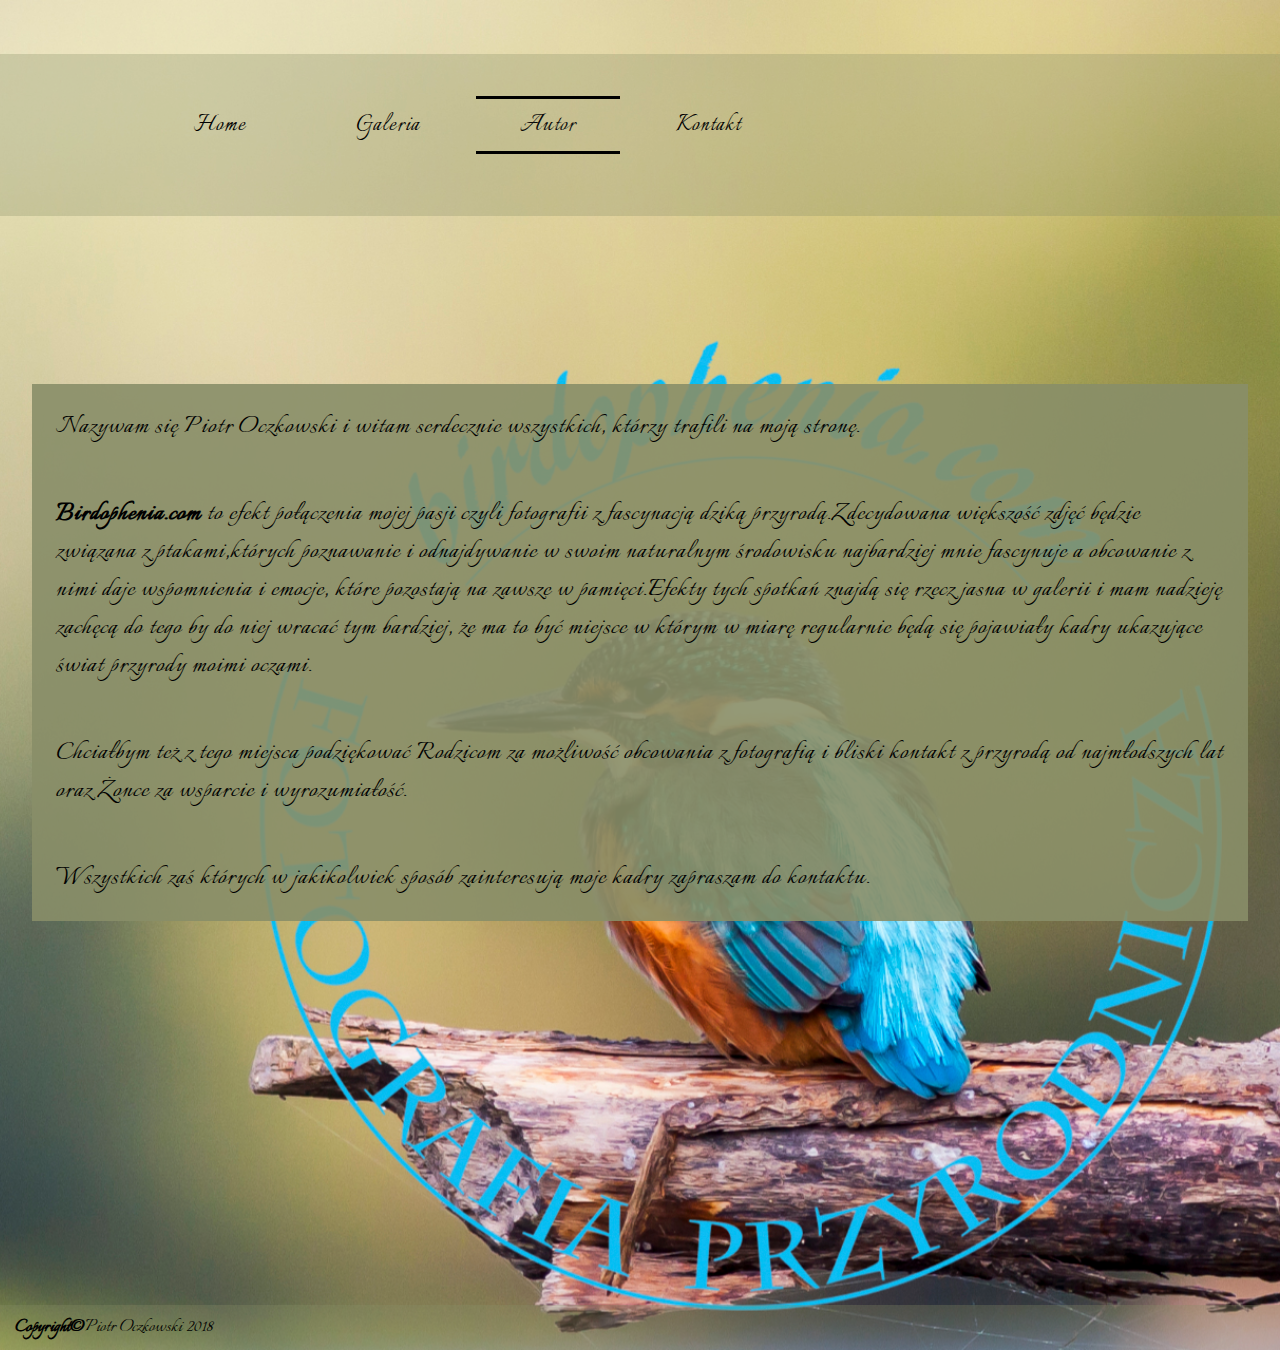
<file: about_me.html>
<!DOCTYPE html>
<html lang="pl">
<head>
    <meta charset="UTF-8">
    <meta name="viewport" content="width=device-width, initial-scale=1.0">
    <meta http-equiv="X-UA-Compatible" content="ie=edge">
    <title>Piotr Oczkowski Fotografia Przyrodnicza</title>
    <meta name="description" content="Piotr Oczkowski Fotografia Przyrodnicza. Fotografia dzikiej przyrody.">
    <meta name="keywords" content="fotografia przyrodnicza, dzika przyroda, fotografia, ptaki">
    <meta name="author" content="Przemysław Książek Vickul">
    <link rel="stylesheet" href="https://use.fontawesome.com/releases/v5.5.0/css/all.css" integrity="sha384-B4dIYHKNBt8Bc12p+WXckhzcICo0wtJAoU8YZTY5qE0Id1GSseTk6S+L3BlXeVIU" crossorigin="anonymous">
    <link rel="stylesheet" href="css/style.css">
    <link href="https://fonts.googleapis.com/css?family=Italianno&amp;subset=latin-ext" rel="stylesheet">
    <link href="css/lightbox.css" rel="stylesheet">

</head>
<body>
    <div class="wrapper">
        <nav class="nav-container">
            <div class="logo">
                <div class="nav-mobile">
                    <i class="fas fa-bars show"></i><i class="fas fa-times"></i>
                </div>
            </div>
            <aside>
                <nav>
                    <a href="index.html">Home</a>
                    <a href="gallery.html">Galeria</a>
                    <a href="about_me.html">Autor</a>
                    <a href="contact.html">Kontakt</a>
                </nav>
            </aside>
            <ul class="menu-hover-lines">
                <li><a href="index.html">Home</a></li>
                <li><a href="gallery.html">Galeria</a></li>
                <li  class="active"><a href="about_me.html">Autor</a></li>
                <li><a href="contact.html">Kontakt</a></li>
            </ul>
        </nav>
        <div class="description">
            <p>Nazywam się Piotr Oczkowski i witam serdecznie wszystkich, którzy trafili na moją stronę.</p><strong><p>Birdophenia.com</strong> to efekt połączenia mojej pasji czyli fotografii z fascynacją dziką przyrodą.Zdecydowana większość zdjęć będzie związana z ptakami,których poznawanie i odnajdywanie w swoim naturalnym środowisku najbardziej mnie fascynuje a obcowanie z nimi daje wspomnienia i emocje, które pozostają na zawsze w pamięci.Efekty tych spotkań znajdą się rzecz jasna w galerii i mam nadzieję zachęcą do tego by do niej wracać tym bardziej, że ma to być miejsce w którym w miarę regularnie będą się pojawiały kadry ukazujące świat przyrody moimi oczami.</p>
            <p>Chciałbym też z tego miejsca podziękować Rodzicom za możliwość obcowania z fotografią i bliski kontakt z przyrodą od najmłodszych lat oraz Żonce za wsparcie i wyrozumiałość.
            <p>Wszystkich zaś których w jakikolwiek sposób zainteresują moje kadry zapraszam do kontaktu.</p>
         </p>
        </div>
    <footer class="footer"><span>Copyright&copy;</span><p>Piotr Oczkowski 2018</p></footer>
    </div>

    <script src="script/changeBurger.js"></script>
</body>
</html>
</file>
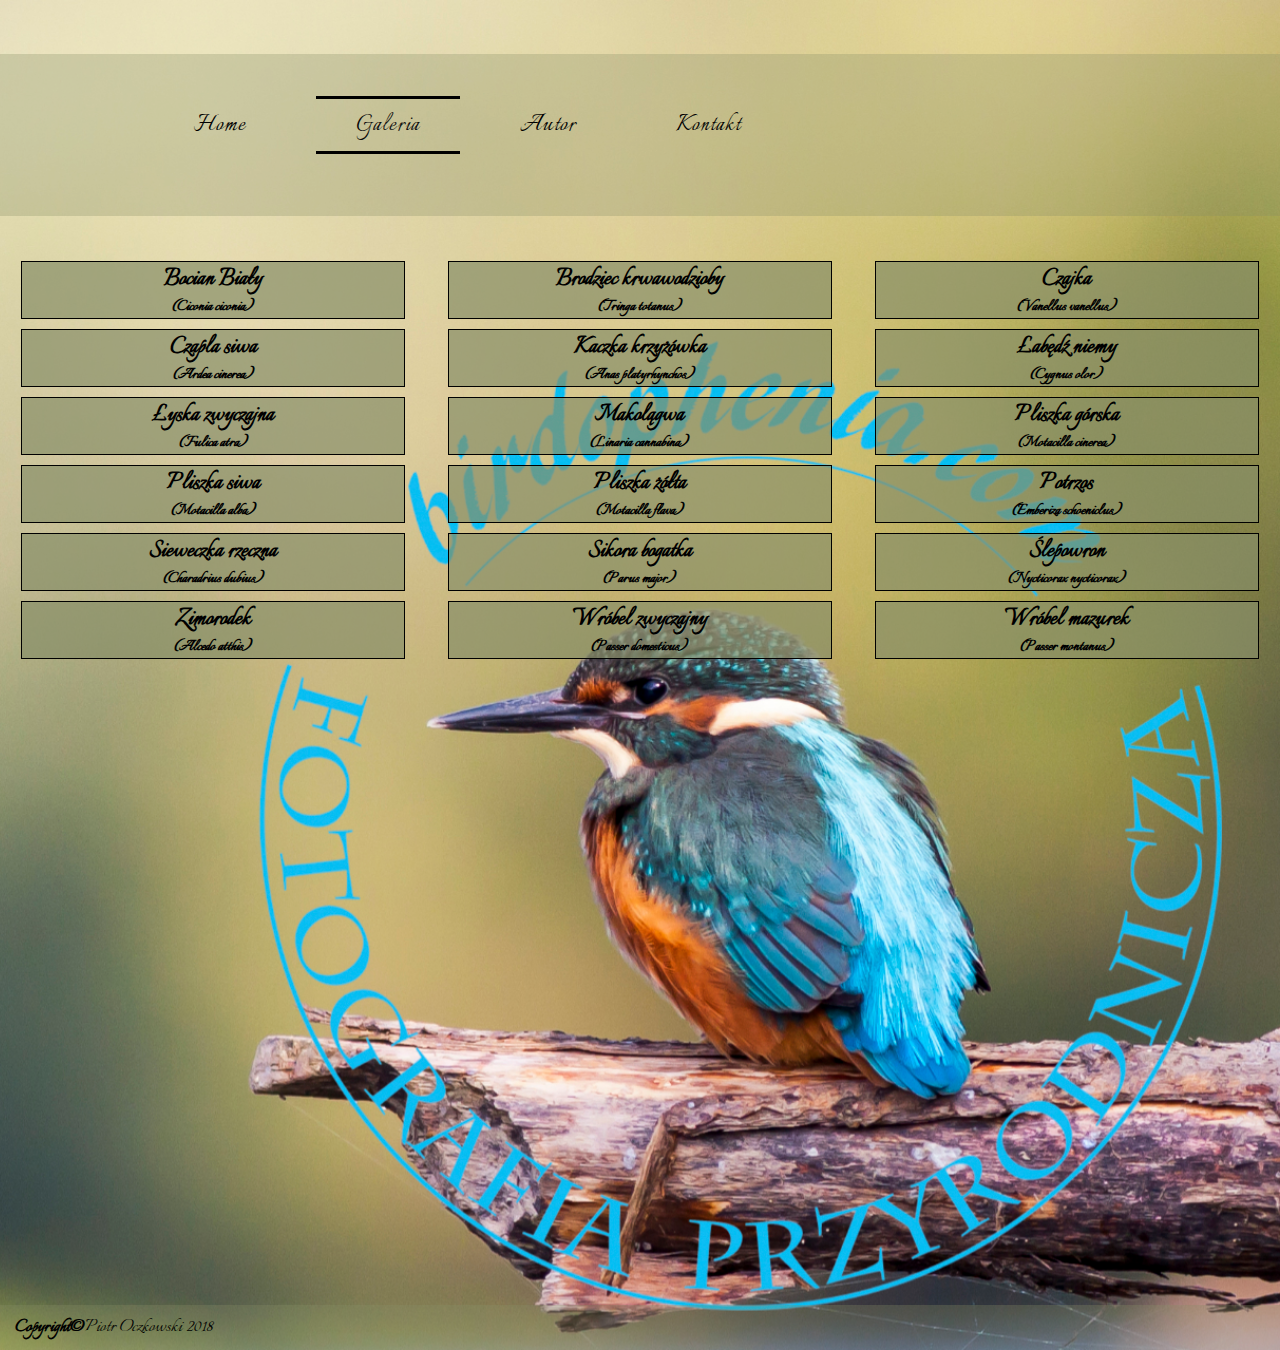
<file: bird_categories.html>
<!DOCTYPE html>
<html lang="pl">
<head>
    <meta charset="UTF-8">
    <meta name="viewport" content="width=device-width, initial-scale=1.0">
    <meta http-equiv="X-UA-Compatible" content="ie=edge">
    <title>Piotr Oczkowski Fotografia Przyrodnicza</title>
    <meta name="description" content="Piotr Oczkowski Fotografia Przyrodnicza. Fotografia dzikiej przyrody.">
    <meta name="keywords" content="fotografia przyrodnicza, dzika przyroda, fotografia, ptaki">
    <meta name="author" content="Przemysław Książek Vickul">
    <link rel="stylesheet" href="https://use.fontawesome.com/releases/v5.5.0/css/all.css" integrity="sha384-B4dIYHKNBt8Bc12p+WXckhzcICo0wtJAoU8YZTY5qE0Id1GSseTk6S+L3BlXeVIU" crossorigin="anonymous">
    <link rel="stylesheet" href="css/style.css">
    <link href="https://fonts.googleapis.com/css?family=Italianno&amp;subset=latin-ext" rel="stylesheet">
    <link href="css/lightbox.css" rel="stylesheet">

</head>
<body>
    <div class="wrapper">
        <nav class="nav-container">
            <div class="logo">
                <div class="nav-mobile">
                    <i class="fas fa-bars show"></i><i class="fas fa-times"></i>
                </div>
            </div>
            <aside>
                <nav>
                    <a href="index.html">Home</a>
                    <a href="gallery.html">Galeria</a>
                    <a href="about_me.html">Autor</a>
                    <a href="contact.html">Kontakt</a>
                </nav>
            </aside>
            <ul class="menu-hover-lines">
                <li><a href="index.html">Home</a></li>
                <li  class="active"><a href="gallery.html">Galeria</a></li>
                <li><a href="about_me.html">Autor</a></li>
                <li><a href="contact.html">Kontakt</a></li>
            </ul>
        </nav>
        <main class="container_bird">
                  <div class="bird">
                        <a href="">
                                <h1>Bocian Biały</h1>
                                <h2>(Ciconia ciconia)</h2>
                        </a>
                  </div>
            <div class="bird">
                    <a href="">
                        <h1>Brodziec krwawodzioby</h1>
                        <h2>(Tringa totanus)</h2>
                    </a>
            </div>
            <div class="bird">
                    <a href="">
                        <h1>Czajka</h1>
                        <h2>(Vanellus vanellus)</h2>
                    </a>
            </div>
            <div class="bird">
                <a href="">
                    <h1>Czapla siwa</h1>
                    <h2>(Ardea cinerea)</h2>
                </a>
            </div>
            <div class="bird">
                    <a href="">
                        <h1>Kaczka krzyżówka</h1>
                        <h2>(Anas platyrhynchos)</h2>
                    </a>
            </div>
            <div class="bird">
                    <a href="">
                        <h1>Łabędź niemy</h1>
                        <h2>(Cygnus olor)</h2>
                    </a>
            </div>
            <div class="bird">
                    <a href="">
                        <h1>Łyska zwyczajna</h1>
                        <h2>(Fulica atra)</h2>
                    </a>
            </div>
            <div class="bird">
                    <a href="">
                        <h1>Makolągwa</h1>
                        <h2>(Linaria cannabina)</h2>
                    </a>
            </div>
            <div class="bird">
                    <a href="">
                        <h1>Pliszka górska</h1>
                        <h2>(Motacilla cinerea)</h2>
                    </a>
            </div>
            <div class="bird">
                    <a href="">
                        <h1>Pliszka siwa</h1>
                        <h2>(Motacilla alba)</h2>
                    </a>
            </div>
            <div class="bird">
                    <a href="">
                        <h1>Pliszka żółta</h1>
                        <h2>(Motacilla flava)</h2>
                    </a>
            </div>
            <div class="bird">
                    <a href="">
                        <h1>Potrzos</h1>
                        <h2>(Emberiza schoeniclus)</h2>
                    </a>
            </div>
            <div class="bird">
                    <a href="">
                        <h1>Sieweczka rzeczna</h1>
                        <h2>(Charadrius dubius)</h2>
                    </a>
            </div>
            <div class="bird">
                    <a href="">
                        <h1>Sikora bogatka</h1>
                        <h2>(Parus major)</h2>
                    </a>
            </div>
            <div class="bird">
                    <a href="">
                        <h1>Ślepowron</h1>
                        <h2>(Nycticorax nycticorax)</h2>
                    </a>
            </div>
            <div class="bird">
                    <a href="birds_categories/zimorodek/bird_zimorodek.html">
                        <h1>Zimorodek</h1>
                        <h2>(Alcedo atthis)</h2>
                    </a>
            </div>
            <div class="bird">
                <a href="birds_categories/zimorodek/bird_zimorodek.html">
                    <h1>Wróbel zwyczajny</h1>
                    <h2>(Passer domesticus)</h2>
                </a>
            </div>
            <div class="bird">
                    <a href="birds_categories/zimorodek/bird_zimorodek.html">
                        <h1>Wróbel mazurek</h1>
                        <h2>(Passer montanus)</h2>
                    </a>
                </div>
        </main>
    <footer class="footer"><span>Copyright&copy;</span><p>Piotr Oczkowski 2018</p></footer>
    </div>


    <script src="script/changeBurger.js"></script>
</body>
</html>
</file>
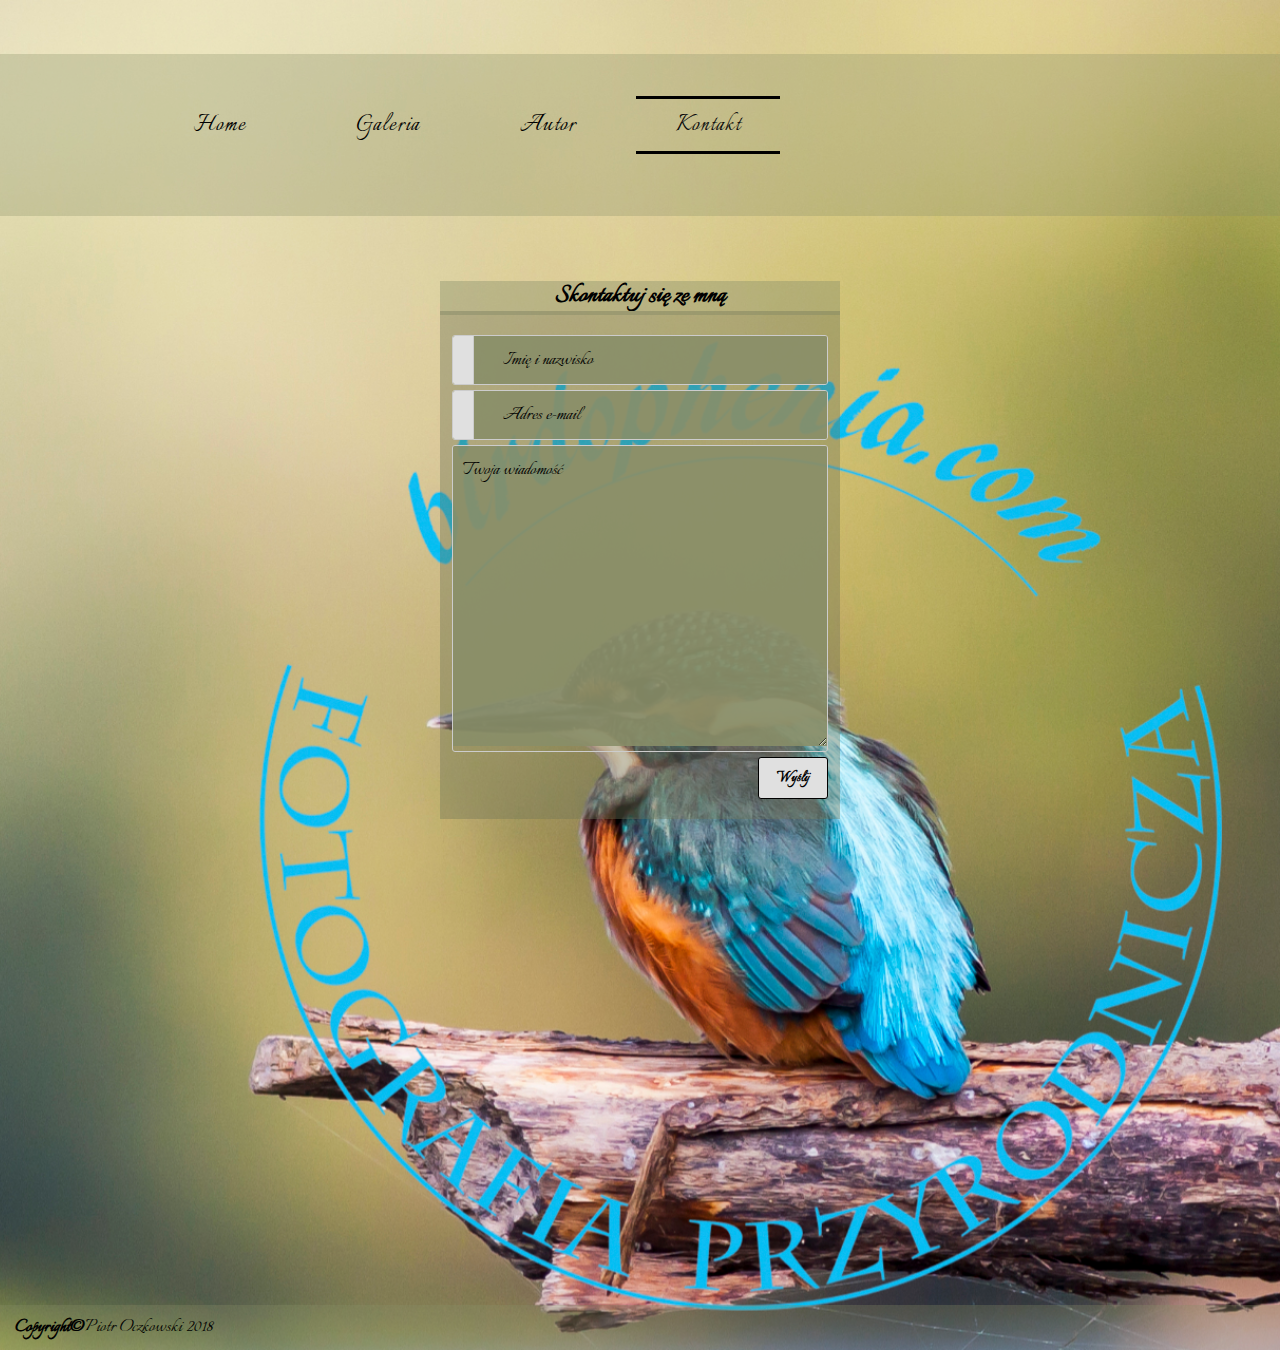
<file: contact.html>
<!DOCTYPE html>
<html lang="pl">
<head>
    <meta charset="UTF-8">
    <meta name="viewport" content="width=device-width, initial-scale=1.0">
    <meta http-equiv="X-UA-Compatible" content="ie=edge">
    <title>Piotr Oczkowski Fotografia Przyrodnicza</title>
    <meta name="description" content="Piotr Oczkowski Fotografia Przyrodnicza. Fotografia dzikiej przyrody.">
    <meta name="keywords" content="fotografia przyrodnicza, dzika przyroda, fotografia, ptaki">
    <meta name="author" content="Przemysław Książek Vickul">
    <link rel="stylesheet" href="https://use.fontawesome.com/releases/v5.5.0/css/all.css" integrity="sha384-B4dIYHKNBt8Bc12p+WXckhzcICo0wtJAoU8YZTY5qE0Id1GSseTk6S+L3BlXeVIU" crossorigin="anonymous">
    <link rel="stylesheet" href="css/style.css">
    <link href="https://fonts.googleapis.com/css?family=Italianno&amp;subset=latin-ext" rel="stylesheet">
    <link href="css/lightbox.css" rel="stylesheet">

</head>
<body>
    <div class="wrapper">
            <nav class="nav-container">
                    <div class="logo">
                        <div class="nav-mobile">
                            <i class="fas fa-bars show"></i><i class="fas fa-times"></i>
                        </div>
                    </div>
                    <aside>
                        <nav>
                            <a href="index.html">Home</a>
                            <a href="gallery.html">Galeria</a>
                            <a href="about_me.html">Autor</a>
                            <a href="contact.html">Kontakt</a>
                        </nav>
                    </aside>
                    <ul class="menu-hover-lines">
                        <li><a href="index.html">Home</a></li>
                        <li><a href="gallery.html">Galeria</a></li>
                        <li><a href="about_me.html">Autor</a></li>
                        <li class="active"><a href="contact.html">Kontakt</a></li>
                    </ul>
                </nav>
        <div id="contactForm" class="contactForm">
            <div id="formHeader" class="formHeader">
                <h1 id="message">Skontaktuj się ze mną</h1>
            </div>
            <div id="formBody" class="formBody">
                <form action="contact.php" method="POST" name="contactForm">
                    <div class="inputContainer">
                        <label for="userName">
                            <i class="fa fa-lg fa-fw fa-user"></i>
                        </label>
                        <input class="old_paper" name="name" id="userName" type="text" placeholder="Imię i nazwisko">
                    </div>
                    <div class="inputContainer">
                        <label for="userEmail">
                            <i class="fa fa-lg fa-fw fa-envelope"></i>
                        </label>
                        <input class="old_paper" name="_replyto" id="userEmail" type="email" placeholder="Adres e-mail">
                    </div>
                    <div class="inputContainer">
                        <textarea class="old_paper" name="message" id="userMessage" rows="10" placeholder="Twoja wiadomość"></textarea>
                    </div>
                    <input id="submitBtn" class="submitBtn" type="submit" value="Wyślij">
                </form>
            </div>
        </div>
    <footer class="footer"><span>Copyright&copy;</span><p>Piotr Oczkowski 2018</p></footer>
    </div>


    <script src="script/changeBurger.js"></script>
    <script src="script/form.js"></script>
</body>
</html>
</file>
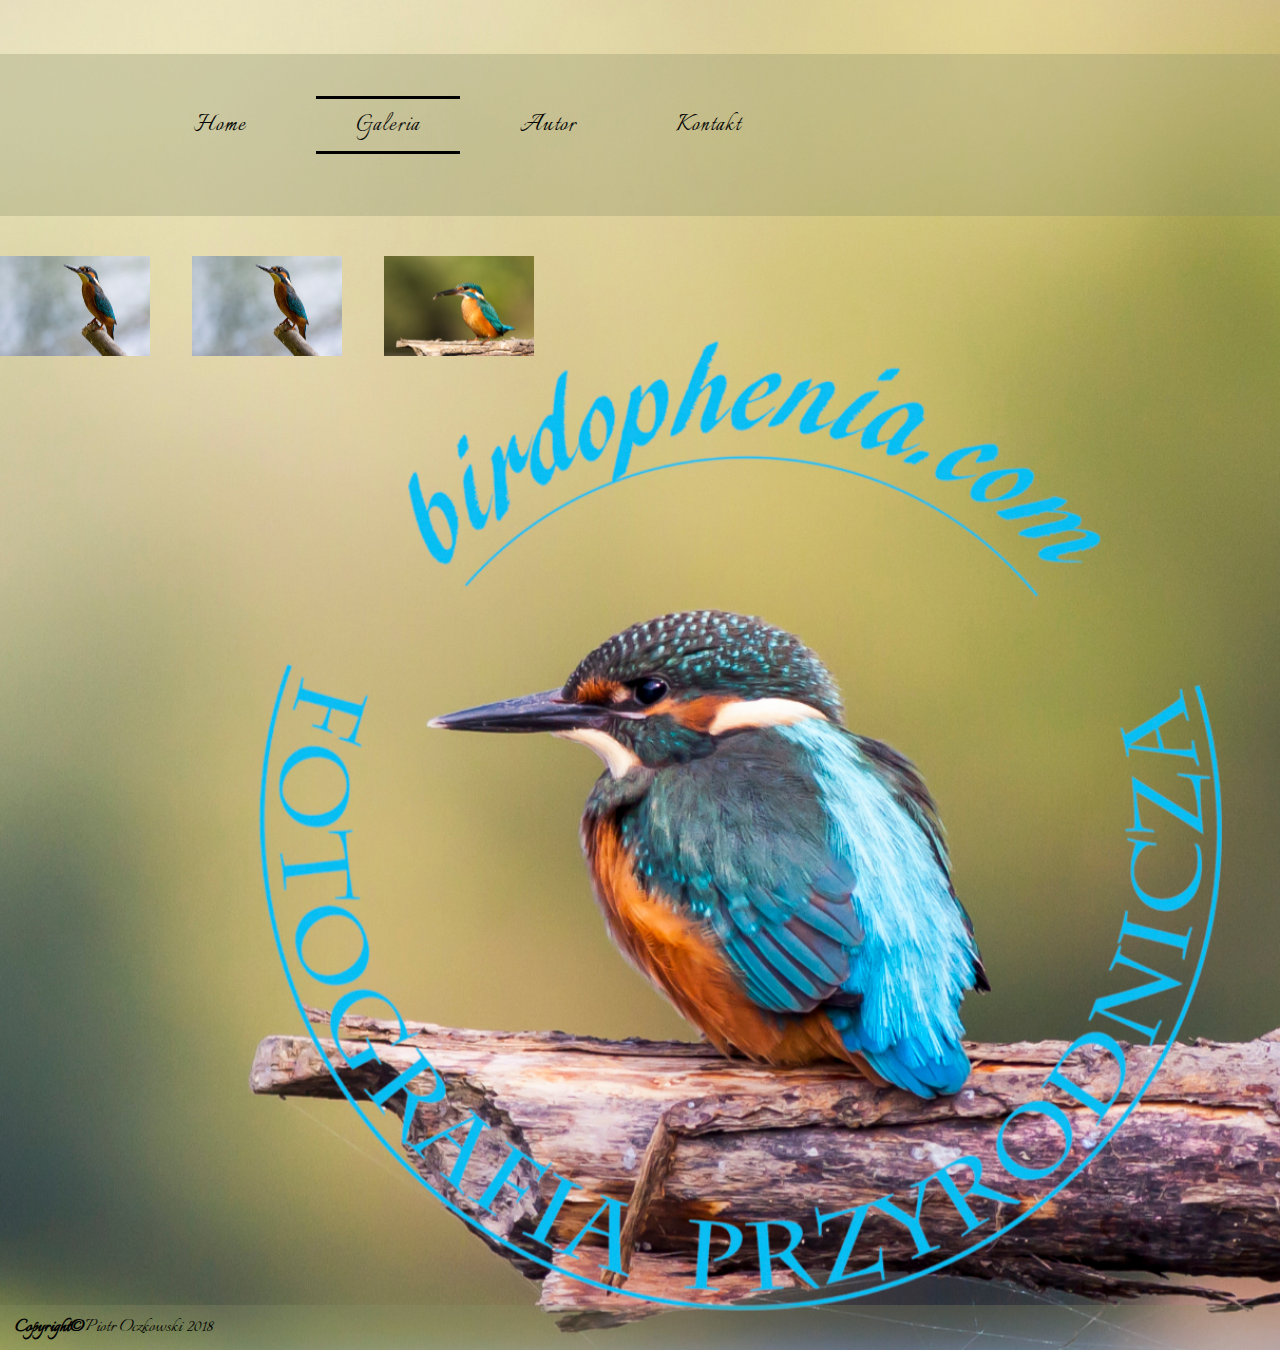
<file: birds_categories/zimorodek/bird_zimorodek.html>
<!DOCTYPE html>
<html lang="pl">
<head>
    <meta charset="UTF-8">
    <meta name="viewport" content="width=device-width, initial-scale=1.0">
    <meta http-equiv="X-UA-Compatible" content="ie=edge">
    <title>Piotr Oczkowski Fotografia Przyrodnicza</title>
    <meta name="description" content="Piotr Oczkowski Fotografia Przyrodnicza. Fotografia dzikiej przyrody.">
    <meta name="keywords" content="fotografia przyrodnicza, dzika przyroda, fotografia, ptaki">
    <meta name="author" content="Przemysław Książek Vickul">
    <link rel="stylesheet" href="https://use.fontawesome.com/releases/v5.5.0/css/all.css" integrity="sha384-B4dIYHKNBt8Bc12p+WXckhzcICo0wtJAoU8YZTY5qE0Id1GSseTk6S+L3BlXeVIU" crossorigin="anonymous">
    <link rel="stylesheet" href="../../css/style.css">
    <link href="https://fonts.googleapis.com/css?family=Italianno&amp;subset=latin-ext" rel="stylesheet">
    <link href="../../script/dist/css/lightbox.css" rel="stylesheet">

</head>
<body>
    <div class="wrapper">
        <nav class="nav-container">
            <div class="logo">
                <div class="nav-mobile">
                    <i class="fas fa-bars show"></i><i class="fas fa-times"></i>
                </div>
            </div>
            <aside>
                <nav>
                    <a href="../../index.html">Home</a>
                    <a href="../../gallery.html">Galeria</a>
                    <a href="../../about_me.html">Autor</a>
                    <a href="../../contact.html">Kontakt</a>
                </nav>
            </aside>
            <ul class="menu-hover-lines">
                <li><a href="../../index.html">Home</a></li>
                <li  class="active"><a href="../../gallery.html">Galeria</a></li>
                <li><a href="../../about_me.html">Autor</a></li>
                <li><a href="../../contact.html">Kontakt</a></li>
            </ul>
        </nav>
        <main class="container_bird_item">
    
            <div class="bird_item">
                <a href="../../img/pexels-photo-255435.jpeg"  data-lightbox="roadtrip" data-title="Zimorodek"><img src="../../img/miniaturka2.jpeg" alt="zimorodek"
                    class="miniature"></a>
            </div>
            <div class="bird_item">
                <a href="../../img/pexels-photo-255435.jpeg"  data-lightbox="roadtrip" data-title="Zimorodek"><img src="../../img/miniaturka2.jpeg" alt="zimorodek"
                    class="miniature"></a>
            </div>
              <div class="bird_item">
                <a href="../../img/zimorodek_large.jpg"  data-lightbox="roadtrip" data-title="Zimorodek"><img src="../../img/miniaturka.jpg" alt="zimorodek"
                    class="miniature"></a>
            </div>
        </main>
        <div class="new_site">
            <div><a href="">1</a></div>
            <div><a href="">2</a></div>
            <div><a href="">3</a></div>
        </div>
    <footer class="footer"><span>Copyright&copy;</span><p>Piotr Oczkowski 2018</p></footer>
    </div>


    <script src="../../script/changeBurger.js"></script>
    <script src="../../script/dist/js/lightbox-plus-jquery.js"></script>
    <script>
        lightbox.option({
            'wrapAround': true
        })
    </script>
</body>
</html>
</file>
<file: css/style.css>
/* font-family: 'Roboto Condensed', sans-serif; */
* {
    margin: 0;
    padding: 0; 
    -webkit-box-sizing: border-box; 
            box-sizing: border-box;

}

html, body {
	width: 100vw;
	min-height: 150vh;
	max-height: 150vh;
	max-width: 1920px;
	background-image: url("../img/birdophenia_mobil_large.jpg");
	background-position: center top;
	background-size: cover;
	background-repeat: no-repeat;
	background-attachment: fixed;
	font-family: 'Italianno', cursive;
	overflow: auto;


}

.wrapper {
	margin: 0 auto;
}

.nav-container {

	background-color: rgba(136, 142, 104, .3);
	position: absolute;
	top: 6vh;
	left: 0;
	right: 0;
	bottom: 0;
	height: 0;
	width: 100%;
/*	display: none;*/
}



.nav-mobile {
	position: absolute;
	top: 25%;
	left: 85%;
	font-size: 30px;
	color: black;
/*	display: none;*/
}

.fas {
	display: none;
}
/* changes the burger animation for js*/
i.show {
	display: block;
}

aside {
	position: absolute;
	top: 26%;
	bottom: 0%;
	height: 39vh;
	left: -200px;
	width: 200px;
	background-color: rgb(136, 142, 104);
	-webkit-transition: .3s linear;
	transition: .3s linear;
	z-index: 1;
/*	display: none;*/
}
aside a {
	display: block;
	text-decoration: none;
	color: black;
	text-align: center;
	font-size: 22px;
	margin: 20px 10px;
	padding: 10px;
	letter-spacing: 1px;
	-webkit-transform: .3s linear;
	        transform: .3s linear;
	font-weight: bold;
	z-index: 1;

}
aside a:hover {
	background-color: rgba(0, 0, 0, 0.8);
	color: white;
}

aside.show {
	left: 0;
}
.nav-container h1 {


	text-align: center;
	font-size: 26px;
	margin: 5px 10px;
	text-transform: uppercase;
}
.nav-conatainer ul {
	text-align: center;
	list-style: none;
    font-size: 0;

}

.nav-container ul li {

	margin: 20px 0;
	transition: 0.5s ease;
}

.nav-container ul li a {
	display: block;
    font-size: 20px;
    text-decoration: none;
    letter-spacing: 1px;
    text-align: center;
    color: black;
    cursor: pointer;
    display: none;

}

.menu-hover-lines {
  text-align: center;
  font-weight: 500;
  letter-spacing: 1px;
  transition: all 0.35s ease;
}

.menu-hover-lines li a {
  padding: 0.75rem 0;
  position: relative;
  margin-left: 1rem;
}

.menu-hover-lines li:first-child a {
  margin-left: 0;
}

.menu-hover-lines li.active > a {
  background-color: transparent;
}

.menu-hover-lines a:before,
.menu-hover-lines a::after {
  height: 3px;
  position: absolute;
  content: '';
  transition: all 0.35s ease;
  background-color: black;
  width: 0;
}

.menu-hover-lines a::before {
  top: 0;
  left: 0;
}

.menu-hover-lines a::after {
  bottom: 0;
  right: 0;
}

.menu-hover-lines a:hover,
.menu-hover-lines li.active > a {
  color: #0a0a0a;
  transition: all 0.35s ease;
}

.menu-hover-lines a:hover::before,
.menu-hover-lines .active a::before,
.menu-hover-lines a:hover::after,
.menu-hover-lines .active a::after {
  width: 100%;
}




.clearfix::after {
    content: "";
    clear: both;
    display: block;
}

.description {
	width: auto;
	max-width: 95%;
	height: 70%;
	margin: 200px auto;
	background-color: rgba(136, 142, 104, .9);
	color: black;
	letter-spacing: 1px;
}

.description p {
	display: inline-block;
	margin: 3%;
	font-size: 20px;
}


.footer {
	position: absolute;
	top: 145%;
	left: 0;
	height: 5%;
	width: 100%;
	background-color: rgba(136, 142, 104, .3);
	text-align: center;
	line-height: 5vh;
}

.footer span, p {
	display: inline-block;
}

.footer span {
	font-weight: bold;
}
.contactForm {
	border-radius: 4px;
	margin: auto;
	max-width: 450px;
	overflow: hidden;
	margin-top: 147px;
	max-height: auto;
	/*SUCESS STYLES*/ }
.contactForm .formHeader {
	font-size: 15px;
	  background: rgba(136, 142, 104, 0.4);
	  border-bottom: 4px solid rgba(113, 118, 87, 0.4);
	  color: black;;
	  text-align: center;
	  overflow: hidden;
	  /*TRANSITION*/
	  -webkit-transition: all 0.5s ease;
	  transition: all 0.5s ease; }
.contactForm .formHeader h1 {
		line-height: 1em; }
.contactForm .formBody {
	  background: rgba(113, 118, 87, 0.4);
	  padding: 20px 12px;
	  overflow: hidden;
	  /*TRANSITION*/
	  -webkit-transition: all 0.2s ease;
	  transition: all 0.2s ease; }
.contactForm .inputContainer {
	  border: 1px solid #ccc;
	  border-radius: 3px;
	  position: relative;
	  margin-bottom: 5px;
	  overflow: hidden;
	  background: transparent;
	font-size: 18px; 
	color: black;
}
.contactForm .inputContainer .message {
		color: #FF5C5C;
		background: #ffb8b8;
		position: absolute;
		top: 0;
		bottom: 0;
		width: 0;
		margin: 0;
		line-height: 2.5em;
		text-align: center;
		overflow: hidden;
		/*TRANSITION*/
		-webkit-transition: all 0.1s ease;
		transition: all 0.1s ease; }
.contactForm .inputContainer label,
.contactForm .inputContainer input,
.contactForm .inputContainer textarea {
		-webkit-box-sizing: border-box;
		        box-sizing: border-box;
		padding: 10px;
		font-size: 20px;
		line-height: 1em;
		border: none;
		font: inherit; }
.contactForm .inputContainer label {
		display: inline-block;
		font-size: .7em;
		background: #e0e0e0;
		color: rgb(0, 0, 0,);
		line-height: 1.75em;
		border-right: 1px solid #ccc;
		/*POSITION*/
		position: absolute;
		left: 0;
		top: 0;
		bottom: 0; }
.contactForm .inputContainer textarea,
.contactForm .inputContainer input {
		width: 100%;
		max-width: 100%; }
.contactForm .inputContainer textarea {
		margin-bottom: -5px; }
.contactForm .inputContainer input {
		padding-left: 50px; }
.contactForm .submitBtn {
	  background: #e0e0e0;
	  color: black;
	  border: none;
	  border-radius: 3px;
	  font: inherit;
	  padding: 10px 18px;
	  float: right;
	  width: auto;
	  font-weight: bold;
	  border: 1px solid black;
	  /*TRANSITION*/
	  -webkit-transition: background 0.5s ease;
	  transition: background 0.5s ease; }
.contactForm .submitBtn:hover {
		background: rgba(190, 199, 146, 0.4); }
.contactForm.success {
	  overflow: hidden; }
.contactForm.success .formHeader {
		background: rgba(136, 142, 104, 0.4);
		border-color: rgba(136, 142, 104, 0.4);
		font-size: .75em; }
.contactForm.success .formBody {
		height: 0;
		padding-top: 0;
		padding-bottom: 0; }
.contactForm.success .formBody form {
		  /*TRANSITION*/
		  -webkit-transition: opacity 0.5s ease;
		  transition: opacity 0.5s ease;
		  opacity: 0; }
.contactForm .inputContainer.success {
	  border-color: #76d176; }
.contactForm .inputContainer.success:after {
		font: 1.25em/2em ;
		color: #82E682;
		position: absolute;
		top: 0;
		right: 10px;	
		text-align: center;
		content: "\f00c"; }
.contactForm .inputContainer.success label {
		background: #82E682;
		border-color: #76d176; }
.contactForm .inputContainer.success input,
.contactForm .inputContainer.success textarea {
		color: black; }
.contactForm .inputContainer.error {
	  border-color: #e85454; }
.contactForm .inputContainer.error .message {
		width: 100%; }
.contactForm .inputContainer.error:after {
		font: 1.25em/2em ;
		color: #FF5C5C;
		position: absolute;
		top: 0;
		right: 10px;
		content: "\f00d"; }
.contactForm .inputContainer.error label {
		background: #FF5C5C;
		border-color: #e85454; }
.contactForm .inputContainer.error input,
	
.contactForm .inputContainer.error textarea {
		color: #FF5C5C; }

.categories {
	position: absolute;
	top: 40%;
	left: 50%;
	-webkit-transform: translate(-50%, -50%);
	        transform: translate(-50%, -50%);
	display: -webkit-box;
	display: -ms-flexbox;
	display: flex;
	-webkit-box-orient: vertical;
	-webkit-box-direction: normal;
	    -ms-flex-direction: column;
	        flex-direction: column;
	-webkit-box-pack: justify;
	    -ms-flex-pack: justify;
	        justify-content: space-between;

}

.contactForm .old_paper {
	background: rgba(136, 142, 104, 0.9);
}


.contactForm .old_paper::-webkit-input-placeholder {
	color: black;
}


.contactForm .old_paper:-ms-input-placeholder {
	color: black;
}


.contactForm .old_paper::placeholder {
	color: black;
}
.categories div.item {
	width: 100%;
	-ms-flex-preferred-size: 70%;
	    flex-basis: 70%;
	-ms-flex-wrap: wrap;
	    flex-wrap: wrap;
	border: 1px solid black;
	background-color: rgba(136, 142, 104, .7);
	padding: 5px;
	margin: 5px;
	text-align: center;
	cursor: pointer;
	-webkit-transition: .3s ease-in;
	transition: .3s ease-in;
}

.categories div.item:hover {
	border: 2px solid;
  -webkit-box-shadow: inset 0 0 20px rgba(255, 255, 255, .5), 0 0 20px rgba(255, 255, 255, .2);
          box-shadow: inset 0 0 20px rgba(255, 255, 255, .5), 0 0 20px rgba(255, 255, 255, .2);
  outline-color: rgba(255, 255, 255, 0);
  outline-offset: 15px;
  text-shadow: 1px 1px 2px #427388; 
}

.categories div a {
	font-size: 26px;
	color: black;
	font-weight: bold;
	text-decoration: none;
}

.container_bird {
	width: 100%;
	display: -webkit-box;
	display: -ms-flexbox;
	display: flex;
	-webkit-box-orient: horizontal;
	-webkit-box-direction: normal;
	    -ms-flex-direction: row;
	        flex-direction: row;
	-ms-flex-wrap: wrap;
	    flex-wrap: wrap;
	-ms-flex-pack: distribute;
	    justify-content: space-around;
	margin-top: 125px;

}


.container_bird a {
	text-decoration: none;
	color:black;
}

.container_bird .bird {
	-ms-flex-preferred-size: 39%;
	    flex-basis: 39%;
	border: 1px solid black;
	background-color: rgba(136, 142, 104, .7);
	margin: 5px;
	-webkit-transition: .3s ease-in;
	transition: .3s ease-in;	

}
.container_bird .bird:hover {
	border: 2px solid;
	-webkit-box-shadow: inset 0 0 20px rgba(255, 255, 255, .5), 0 0 20px rgba(255, 255, 255, .2);
	        box-shadow: inset 0 0 20px rgba(255, 255, 255, .5), 0 0 20px rgba(255, 255, 255, .2);
	outline-color: rgba(255, 255, 255, 0);
	outline-offset: 15px;
	text-shadow: 1px 1px 2px #427388; 
}


.container_bird .bird h1  {
	font-size: 22px;
	text-align: center;
}

.container_bird .bird h2 {
	font-size: 18px;
	text-align: center;
}

.container_bird_item {
	width: 100%;
	display: -webkit-box;
	display: -ms-flexbox;
	display: flex;
	-webkit-box-orient: horizontal;
	-webkit-box-direction: normal;
	    -ms-flex-direction: row;
	        flex-direction: row;
	-ms-flex-wrap: wrap;
	    flex-wrap: wrap;
	-ms-flex-pack: distribute;
	    justify-content: space-around;
	margin-top: 100px;
}

.container_bird_item .bird_item  {
	-ms-flex-preferred-size: 15%;
	    flex-basis: 15%;
	height: 80%;
}

.new_site {
	position: absolute;
	top: 130%;
	width: 100%;
	display: -webkit-box;
	display: -ms-flexbox;
	display: flex;
	-webkit-box-pack: center;
	    -ms-flex-pack: center;
	        justify-content: center;
	display: none;
}

.new_site div {
	width: 30px;
	height: 30px;
	background-color: rgba(136, 142, 104, .8);
	margin: 10px;
	text-align: center;
	border: 1px solid black;


}

.new_site div a{
	text-decoration: none;
	color: black;
	font-size: 18px;
	line-height: 30px;
	font-weight: bold;
}

.new_site div:hover {
	border: 2px solid;
	-webkit-box-shadow: inset 0 0 20px rgba(255, 255, 255, .5), 0 0 20px rgba(255, 255, 255, .2);
	        box-shadow: inset 0 0 20px rgba(255, 255, 255, .5), 0 0 20px rgba(255, 255, 255, .2);
	outline-color: rgba(255, 255, 255, 0);
	outline-offset: 15px;
	text-shadow: 1px 1px 2px #427388; 
}

.miniature {
	width: 150px;
	height: 100px;
}

@media (orientation: portrait) and (min-width: 320px) and (max-width: 359px) {

.nav-container {


	top: 2vh;
	/* height: 19%; */
}
.nav-conatainer h1 {
	font-size: 16px;
	margin-left: 5px;
}

	.nav-mobile {
	-webkit-box-flex: 1;
	    -ms-flex-positive: 1;
	        flex-grow: 1;
	-ms-flex-negative: 1;
	    flex-shrink: 1;
	flex-grow: 1;
	flex-shrink: 1;
	flex-grow: 1;
	flex-shrink: 1;
	flex-grow: 1;
	flex-shrink: 1;
	color: black;
}
aside {

	top: 110%;
	height: 49vh;
	background-color: rgb(136, 142, 104,);

}
	.footer span, p {
		margin: 0 5px;
	}
	.contactForm {
		margin-top: 100px;
	}

	.description {
		margin-top: 70px;
	}

}


@media (orientation: portrait) and (min-width: 360px) and (max-width: 374px) {
	
.nav-container {
	top: 2vh;
	/* height: 17%; */
}
.nav-conatainer h1 {
	font-size: 20px;
}

	.nav-mobile {

	top: 130%;
	left: 85%;
}
aside {
	top: 130%;
	height: 45vh;
}	
	.footer {
		top: 145%;
	}

	.footer span, p {
		margin: 0 5px;
	}
	.description {
		margin-top: 21%;
		font-size: 20px;
	}

	.container_bird .bird h1  {
		font-size: 24px;
	}
	
	.container_bird .bird h2 {
		font-size: 20px;
	}
}

@media (orientation: portrait) and (min-width: 375px) and (max-width: 409px) {
	.nav-container {
	top: 2vh;
	/* height: 11%; */
}

	.nav-mobile {
	top: 120%;
	left: 85%;

}
aside {

	top: 144%;
	height: 43vh;

}

    .footer {
		top: 145%;
	}
	.footer {

	font-size: 18px;
	}
	.description {
		margin-top: 20%;
		font-size: 19px;
	}
	.categories div.item {
		-ms-flex-preferred-size: 80%;
		    flex-basis: 80%;
		font-size: 32px;
	}
}

@media (orientation: portrait) and (min-width: 410px) and (max-width: 599px) {
	.nav-container h1 {
	text-align: center;
	font-size: 28px;
	margin: 5px 10px;
	}

	.nav-container {
	top: 2vh;
	/* height: 11%; */

}
		.nav-mobile {

	top: 125%;
	left: 85%;
}
	aside {

		top: 160%;
		height: 38vh;

}
	aside a {
		font-size: 22px;
	}

	.footer {
		top: 145%;
	}

	.footer {

	font-size: 20px;
	}

	.description {
		margin-top: 22%;
		font-size: 20px;
	}

	.categories div.item {
		-ms-flex-preferred-size: 30%;
		    flex-basis: 30%;
		margin-top: 30%;
		font-size: 30px;
	}
}

@media (orientation: landscape) and (min-width: 621px) and (max-width: 800px) {
	html,body {
		background: url('../img/birdophenia_large.jpg') no-repeat;
		background-size: cover;
		background-position: 90% 100%;
		overflow: auto;
	}
	.nav-container h1 {
	text-align: center;
	font-size: 28px;
	margin: 5px 10px;
	}

	.nav-container {
	top: 2vh;
	/* height: 25%; */

}
		.nav-mobile {

	top: 125%;
	left: 90%;
}
	aside {

		top: 120%;
		height: 60vh;

		width: 120px;
}

aside a {
			font-size: 16px;
			margin: 15px;
}

	.footer {

	font-size: 18px;
	}


}


@media (orientation: portrait) and (min-width: 600px) and (max-width: 767px) {
	.nav-container h1 {
	text-align: center;
	font-size: 28px;
	margin: 5px 10px;
	}

	.nav-container {
	top: 4vh;
	/* height: 11%; */

}
		.nav-mobile {

	top: 15%;
	left: 85%;
}
	aside {

		top: 160%;
		height: 38vh;
}

	.footer {

	font-size: 20px;
	}

	.container_bird .bird a h1,h2 {
		font-size: 34px;
	}
	.container_bird_item {
		-webkit-box-pack: justify;
		    -ms-flex-pack: justify;
		        justify-content: space-between;
		margin: 150px 15px 50px 15px;
	}
	
	.container_bird_item .bird_item  {
		-ms-flex-preferred-size: 30%;
		    flex-basis: 30%;
	}
}

@media (orientation: portrait) and (min-width: 768px) and (max-width: 811px) {
	.nav-container h1 {
	text-align: center;
	font-size: 28px;
	margin: 5px 10px;
	}

	.nav-container {
	top: 4vh;
	/* height: 11%; */

}
		.nav-mobile {

	top: 125%;
	left: 85%;
}
	aside {

		top: 160%;
		height: 38vh;
}

.footer {
	top: 145%;
}

	.footer {

	font-size: 20px;
	}
	.categories {
		-webkit-box-orient: horizontal;
		-webkit-box-direction: normal;
		    -ms-flex-direction: row;
		        flex-direction: row;
		font-size: 35px;
		width: 80%;
		-ms-flex-pack: distribute;
		    justify-content: space-around;
	}

	.categores div.item {
		-ms-flex-preferred-size: 80%;
		    flex-basis: 80%;
	}
	.container_bird {
		margin-top: 25%;
	}

	.container_bird .bird a h1,h2 {
		font-size: 36px;
	}
	.container_bird_item{
		margin-top: 15%;
		-ms-flex-pack: distribute;
		    justify-content: space-around;;
	}
	.container_bird_item .bird_item img  {
		-ms-flex-preferred-size: 15%;
		    flex-basis: 15%;
		height: 80%;
		margin: 10px;
	}
	.container_bird_item {

		-webkit-box-pack: justify;

		    -ms-flex-pack: justify;

		        justify-content: space-between;
		margin: 200px 15px 100px 15px;
	}

}


@media (orientation: portrait) and (min-width: 811px) and (max-width: 1023px) {
	.nav-container h1 {
	text-align: center;
	font-size: 28px;
	margin: 5px 10px;
	}

	.nav-container {
	top: 4vh;
	/* height: 11%; */

}
		.nav-mobile {

	top: 125%;
	left: 85%;
}
	aside {

		top: 160%;
		height: 38vh;
}

	.footer {

	font-size: 20px;
	}
	.description {
		font-size: 24px;
	}
	.categories {
		-webkit-box-orient: horizontal;
		-webkit-box-direction: normal;
		    -ms-flex-direction: row;
		        flex-direction: row;
		font-size: 35px;
		width: 80%;
		-ms-flex-pack: distribute;
		    justify-content: space-around;
	}

	.categores div.item {
		-ms-flex-preferred-size: 80%;
		    flex-basis: 80%;
	}

	.container_bird {
		margin-top: 30%;
	}

	.container_bird_item {

		-webkit-box-pack: justify;

		    -ms-flex-pack: justify;

		        justify-content: space-between;
		margin: 200px 15px 100px 15px;
	}
}

@media (orientation: portrait) and (min-width: 1024px) and (max-width: 1366px) {

	.nav-container {
	height: 8vh;
}
	.nav-container h1 {
	display: inline-block;
	font-size: 22px;
	float: left;
	margin-right: 30px;
	}
	.logo {
	margin: 10px 5px;
	text-align: left;
	width: 40%;
	}
	.nav-container ul {
		display: inline-block;
		width: 60%;
		list-style: none;
	}
	.nav-container ul li {
    width: 25%;
    float: left;
    text-align: center;
}

	.nav-container ul li a {
    font-size: 28px;
    display: block;
	}

	.footer {
	text-align: left;
	top: 145%;
	font-size: 25px;
	padding: 0 15px;
	}

	.nav-mobile {
		display: none;
	}

	.contactForm {
		margin-top: 250px;;
	}
	.description {
		font-size: 26px;
	}

	.categories {
		-webkit-box-orient: horizontal;
		-webkit-box-direction: normal;
		    -ms-flex-direction: row;
		        flex-direction: row;
		font-size: 35px;
		width: 80%;
		-ms-flex-pack: distribute;
		    justify-content: space-around;
	}

	.categores div.item {
		-ms-flex-preferred-size: 80%;
		    flex-basis: 80%;
	}

	.container_bird {

		margin-top: 35%;
	}

	.container_bird .bird {
		-ms-flex-preferred-size: 29%;
		    flex-basis: 29%;
	}

	.container_bird .bird a h1,h2 {
		font-size: 40px;
	}

	.container_bird_item {

		-ms-flex-line-pack: start;

		    align-content: flex-start;
		-webkit-box-align: start;
		    -ms-flex-align: start;
		        align-items: flex-start;
		-webkit-box-pack: start;
		    -ms-flex-pack: start;
		        justify-content: flex-start;
		margin: 30% 30px 100px 30px;
	}
	
	.container_bird_item .bird_item  {
		-ms-flex-preferred-size: 20%;
		    flex-basis: 20%;
	}
}

@media (orientation: landscape) and (min-width: 568px) and (max-width: 730px) {
	html,body {
		background: url('../img/birdophenia_large.jpg') no-repeat;
		background-size: cover;
		background-position: 90% 100%;
	}

	.contactForm {
		margin-top: 65px;
		height: auto;

	}
	aside {
		height: 270px;
		z-index: 1;
	}
	.footer {
	text-align: left;
	top: 145%;
	font-size: 21px;
	padding: 0 15px;
	}
	.description {
		margin-top: 10%;
	}

	.description p {
		margin: 5px;
		font-size: 18px;
	}

	.container_bird {
		margin-top: 7%;
		-ms-flex-preferred-size: 50%;
		    flex-basis: 50%;
	}
	.container_bird .bird a h1,h2 {
		font-size: 20px;
	}
	.container_bird_item {
		margin-top: 80px;
	}
	
}

@media (orientation: landscape) and (min-width: 731px) and (max-width: 810px) {
	
	html,body {
		background: url('../img/birdophenia_large.jpg') no-repeat;
		background-size: cover;
		background-position: 90% 100%;
	}
	.contactForm {
		margin-top: 100px;
		height: auto;
	}

	.footer {
	text-align: left;
	top: 145%;
	font-size: 21px;
	padding: 0 15px;
	}

	.categories {
		-webkit-box-orient: horizontal;
		-webkit-box-direction: normal;
		    -ms-flex-direction: row;
		        flex-direction: row;
		font-size: 35px;
		width: 80%;
		-webkit-box-pack: justify;
		    -ms-flex-pack: justify;
		        justify-content: space-between;
	}

	.categores div.item {
		-ms-flex-preferred-size: 80%;
		    flex-basis: 80%;
	}

	.container_bird {
		margin-top: 9%;
	}
}




@media (orientation: landscape) and (min-width: 811px) and (max-width: 1023px) {

	html,body {
		background: url('../img/birdophenia_large.jpg') no-repeat;
		background-size: cover;
		background-position: 90% 100%;
	}
	.nav-container {
	height: 25vh;
}
	.nav-container h1 {
	display: inline-block;
	font-size: 22px;
	float: left;
	padding: 14px;
	text-align: left;
	}
	.logo {
	margin: 10px 5px;
	text-align: left;
	width: 60%;

	}
	.nav-container ul {
		display: inline-block;
		width: 40%;
		list-style: none;
	}
	.nav-container ul li {
    width: 25%;
    float: left;
	text-align: center;
}

	.nav-container ul li a {
    font-size: 25px;
    display: block;
	}
	.contactForm {
		margin-top: 18%;
	}

	.footer {
	text-align: left;
	top: 144%;
	font-size: 21px;
	padding: 0 15px;
	}

	.nav-mobile {
		display: none;
	}
	.description {
		margin-top: 18%;
	}

	.description p {
		font-size: 20px;
		margin: 1%;
	}

	.categories {
		margin-top: 12%;
		-webkit-box-orient: horizontal;
		-webkit-box-direction: normal;
		    -ms-flex-direction: row;
		        flex-direction: row;
		font-size: 35px;
		width: 80%;
		-webkit-box-pack: justify;
		    -ms-flex-pack: justify;
		        justify-content: space-between;
	}

	.categores div.item {
		-ms-flex-preferred-size: 80%;
		    flex-basis: 80%;
	}

	.container_bird {
		margin-top: 20%;
	}
	.container_bird .bird{
		-ms-flex-preferred-size: 30%;
		    flex-basis: 30%;
	}
	.container_bird .bird a h1, h2 {
		font-size: 25px;
	}

	.container_bird_item {
		-webkit-box-align: start;
		    -ms-flex-align: start;
		        align-items: flex-start;
		-ms-flex-pack: distribute;
		    justify-content: space-around;
		margin-top: 20%;
	}
	
	.container_bird_item .bird_item  {
		-ms-flex-preferred-size: 15%;
		    flex-basis: 15%;
		height: 80%;
	}

}


@media (orientation: landscape) and (min-width: 1024px) and (max-width: 1365px) {
	html,body {
		background: url('../img/birdophenia_large.jpg') no-repeat;
		background-size: cover;
		background-position: 100% 100%;
	}
	.nav-container {
	height: 18vh;
}
	.nav-container h1 {
	display: inline-block;
	font-size: 2px;
	float: left;
	padding: 24px;
	text-align: left;
	}
	.logo {
	margin: 10px 5px;
	text-align: left;
	width: 40%;

	}
	.nav-container ul {
		display: inline-block;
		width: 50%;
		list-style: none;
		margin-top: 12px;
		margin-left: 140px;

	}
	.nav-container ul li {
    width: 25%;
    float: left;
    text-align: center;
}

	.nav-container ul li a {
    font-size: 27px;
    display: block;
	}

	.footer {
	text-align: left;
	top: 148%;
	font-size: 21px;
	padding: 0 15px;

	}

	.nav-mobile {
		display: none;
	}

	.contactForm {
		border-radius: 4px;
		margin: 20% auto auto;
		max-width: 450px;
		padding: 25px;
		height: auto;
		max-height: 40%;
		z-index: 2;
	}
	.description {
		margin-top: 30%;
	}
	.description p {
		font-size: 30px;
		margin: 2%;
	}
	.categories {
		-webkit-box-orient: horizontal;
		-webkit-box-direction: normal;
		    -ms-flex-direction: row;
		        flex-direction: row;
		font-size: 35px;
		width: 80%;
		-webkit-box-pack: justify;
		    -ms-flex-pack: justify;
		        justify-content: space-between;
		margin-top: 20%;
	}

	.categores div.item {
		-ms-flex-preferred-size: 80%;
		    flex-basis: 80%;
	}

	.footer {
		top: 145%;
	}

	.container_bird {
		margin-top: 20%;
	}
	.container_bird .bird{
		-ms-flex-preferred-size: 30%;
		    flex-basis: 30%;
	}
	.container_bird .bird a h1, h2 {
		font-size: 27px;
	}
	.container_bird_item {
		justify-content: flex-start;
		margin-top: 20%;
	}

	.contactForm .inputContainer {
	  font-size: 22px; 
	}


}
@media (orientation: landscape) and (min-width: 1366px) and (max-width: 1649px) {
html, body {
	width: 100%;
	overflow: auto;
	background: url('../img/birdophenia_large.jpg') no-repeat fixed;
	background-size: cover;
	background-position: 10% 90%;

}
	.nav-container {
	height: 18vh;
}
	.nav-container h1 {
	display: inline-block;
	font-size: 2px;
	float: left;
	padding: 24px;
	text-align: left;
	}
	.logo {
	margin: 10px 5px;
	text-align: left;
	width: 40%;

	}
	.nav-container ul {
		display: inline-block;
		width: 50%;
		list-style: none;
		margin-top: 12px;
		margin-left: 140px;

	}
	.nav-container ul li {
    width: 25%;
    float: left;
    text-align: center;
}

	.nav-container ul li a {
    font-size: 28px;
    display: block;
	}

	.footer {
	text-align: left;
	top: 145%;
	font-size: 22px;
	padding: 0 15px;

	}

	.nav-mobile {
		display: none;
	}


	.contactForm {
		border-radius: 4px;
		margin: auto;
		max-width: 450px;
		padding: 25px;
		margin-top: 22%;
		height: auto;
		max-height: 50%;
		z-index: 2;
	}

	.description {
		margin-top: 25%;
	}

	.description p {
		font-size: 30px;
		margin: .6%;
	}
	.categories {
		-webkit-box-orient: horizontal;
		-webkit-box-direction: normal;
		    -ms-flex-direction: row;
		        flex-direction: row;
		font-size: 35px;
		width: 80%;
		-webkit-box-pack: justify;
		    -ms-flex-pack: justify;
		        justify-content: space-between;
		margin-top: 20%;
	}

	.categores div.item {
		-ms-flex-preferred-size: 80%;
		    flex-basis: 80%;
	}

	.categories div a {
		font-size: 32px;
	}
	.container_bird {
		margin-top: 20%;
	}
	.container_bird .bird{
		-ms-flex-preferred-size: 30%;
		    flex-basis: 30%;
	}
	.container_bird .bird a h1, h2 {
		font-size: 30px;
	}

	.container_bird_item {
		width: 100%;
		display: -webkit-box;
		display: -ms-flexbox;
		display: flex;
		-webkit-box-orient: horizontal;
		-webkit-box-direction: normal;
		    -ms-flex-direction: row;
		        flex-direction: row;
		-ms-flex-pack: distribute;
		    justify-content: flex-start;
		margin-top: 20%;
	}
	
	.container_bird_item .bird_item  {
		-ms-flex-preferred-size: 10%;
		    flex-basis: 10%;
		height: 80%;
		padding: 5px;
	}

	.contactForm .inputContainer {
		font-size: 22px; 
	  }

}


@media (orientation: landscape) and (min-width: 1650px) and (max-width: 1920px) {
	html, body {
		overflow: auto;
		background: url('../img/birdophenia_large.jpg') no-repeat fixed;
		background-size: cover;
		background-position: 10% 90%;
	
	}
		.nav-container {
		height: 18vh;
	}
		.nav-container h1 {
		display: inline-block;
		font-size: 2px;
		float: left;
		padding: 24px;
		text-align: left;
		}
		.logo {
		margin: 10px 5px;
		text-align: left;
		width: 40%;
	
		}
		.nav-container ul {
			display: inline-block;
			width: 50%;
			list-style: none;
			margin-top: 12px;
			margin-left: 140px;
	
		}
		.nav-container ul li {
		width: 25%;
		float: left;
		text-align: center;
	}
	
		.nav-container ul li a {
		font-size: 28px;
		display: block;
		}
	
		.footer {
		text-align: left;
		top: 145%;
		font-size: 22px;
		padding: 0 15px;
	
		}
	
		.nav-mobile {
			display: none;
		}

		.contactForm {
			border-radius: 4px;
			margin: auto;
			max-width: 450px;
			padding: 25px;
			margin-top: 22%;
			height: auto;
			max-height: 50%;
			z-index: 2;
		}
	
		.description {
			margin-top: 25%;
		}
	
		.description p {
			font-size: 30px;
			margin: .6%;
		}
		.categories {
			-webkit-box-orient: horizontal;
			-webkit-box-direction: normal;
			    -ms-flex-direction: row;
			        flex-direction: row;
			font-size: 35px;
			width: 80%;
			-webkit-box-pack: justify;
			    -ms-flex-pack: justify;
			        justify-content: space-between;
			margin-top: 20%;
		}
	
		.categores div.item {
			-ms-flex-preferred-size: 80%;
			    flex-basis: 80%;
		}
	
		.categories div a {
			font-size: 32px;
		}
		.container_bird {
			margin-top: 20%;
		}
		.container_bird .bird{
			-ms-flex-preferred-size: 30%;
			    flex-basis: 30%;
		}
		.container_bird .bird a h1, h2 {
			font-size: 30px;
		}
	
		.container_bird_item {
			width: 100%;
			display: -webkit-box;
			display: -ms-flexbox;
			display: flex;
			-webkit-box-orient: horizontal;
			-webkit-box-direction: normal;
			    -ms-flex-direction: row;
			        flex-direction: row;
			-ms-flex-pack: distribute;
			    justify-content: flex-start;
			margin-top: 20%;
		}
		
		.container_bird_item .bird_item  {
			-ms-flex-preferred-size: 10%;
			    flex-basis: 10%;
			height: 80%;
			padding: 5px;
		}
	
		.contactForm .inputContainer {
			font-size: 22px; 
		  }
	
	}
	
	@media (orientation: landscape) and (min-width: 1921px) {
		
		html, body {
			overflow: auto;
			background: url('../img/birdophenia_large.jpg') no-repeat fixed;
			background-size: cover;
			background-position: 10% 90%;
			margin: 0 auto;
		
		}
			.nav-container {
			height: 18vh;
		}
			.nav-container h1 {
			display: inline-block;
			font-size: 2px;
			float: left;
			padding: 24px;
			text-align: left;
			}
			.logo {
			margin: 10px 5px;
			text-align: left;
			width: 40%;
		
			}
			.nav-container ul {
				display: inline-block;
				width: 50%;
				list-style: none;
				margin-top: 12px;
				margin-left: 140px;
		
			}
			.nav-container ul li {
			width: 25%;
			float: left;
			text-align: center;
		}
		
			.nav-container ul li a {
			font-size: 28px;
			display: block;
			}
		
			.footer {
			text-align: left;
			top: 145%;
			font-size: 22px;
			padding: 0 15px;
		
			}
		
			.nav-mobile {
				display: none;
			}
	
			.contactForm {
				border-radius: 4px;
				margin: auto;
				max-width: 450px;
				padding: 25px;
				margin-top: 22%;
				height: auto;
				max-height: 50%;
				z-index: 2;
			}
		
			.description {
				margin-top: 25%;
			}
		
			.description p {
				font-size: 30px;
				margin: .6%;
			}
			.categories {
				-webkit-box-orient: horizontal;
				-webkit-box-direction: normal;
					-ms-flex-direction: row;
						flex-direction: row;
				font-size: 35px;
				width: 80%;
				-webkit-box-pack: justify;
					-ms-flex-pack: justify;
						justify-content: space-between;
				margin-top: 20%;
			}
		
			.categores div.item {
				-ms-flex-preferred-size: 80%;
					flex-basis: 80%;
			}
		
			.categories div a {
				font-size: 32px;
			}
			.container_bird {
				margin-top: 20%;
			}
			.container_bird .bird{
				-ms-flex-preferred-size: 30%;
					flex-basis: 30%;
			}
			.container_bird .bird a h1, h2 {
				font-size: 30px;
			}
		
			.container_bird_item {
				width: 100%;
				display: -webkit-box;
				display: -ms-flexbox;
				display: flex;
				-webkit-box-orient: horizontal;
				-webkit-box-direction: normal;
					-ms-flex-direction: row;
						flex-direction: row;
				-ms-flex-pack: distribute;
					justify-content: space-around;
				margin-top: 20%;
			}
			
			.container_bird_item .bird_item  {
				-ms-flex-preferred-size: 10%;
					flex-basis: 10%;
				height: 80%;
				padding: 5px;
			}
		
			.contactForm .inputContainer {
				font-size: 22px; 
			  }
		
		}
</file>
